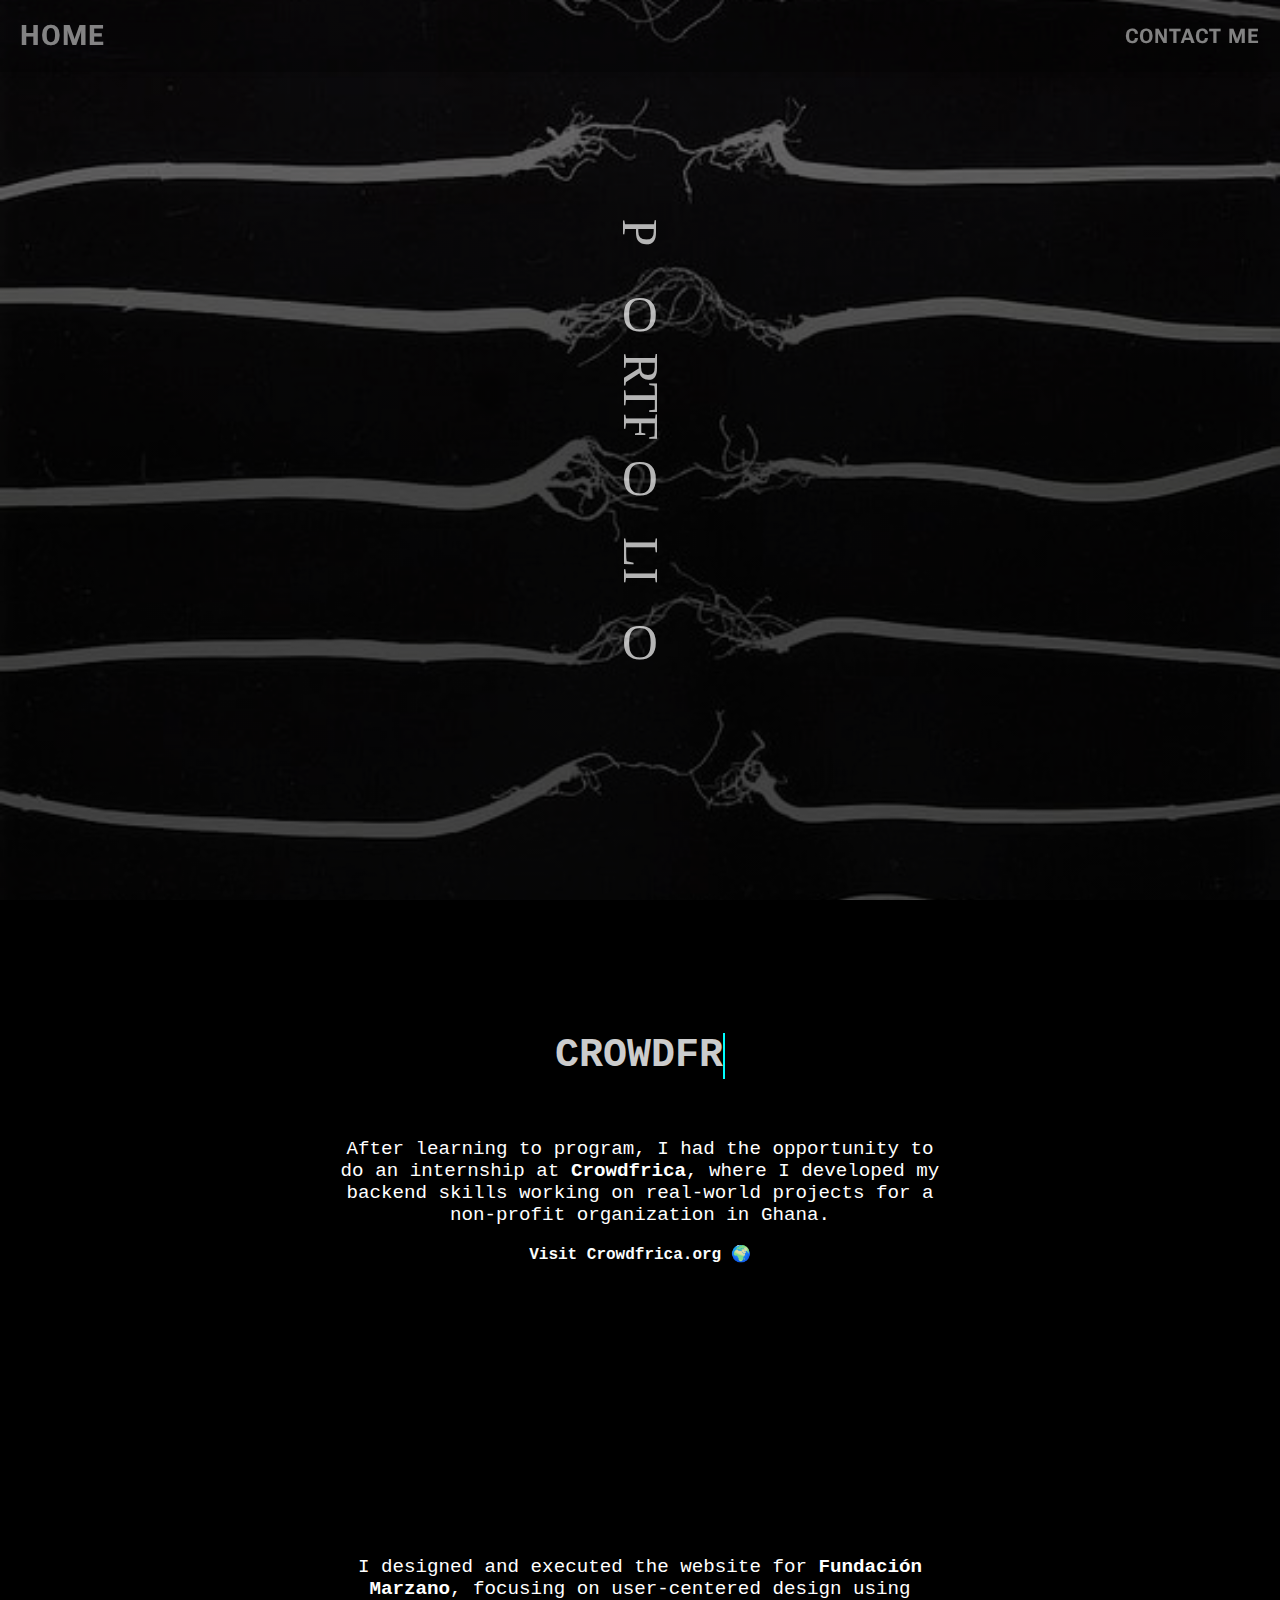
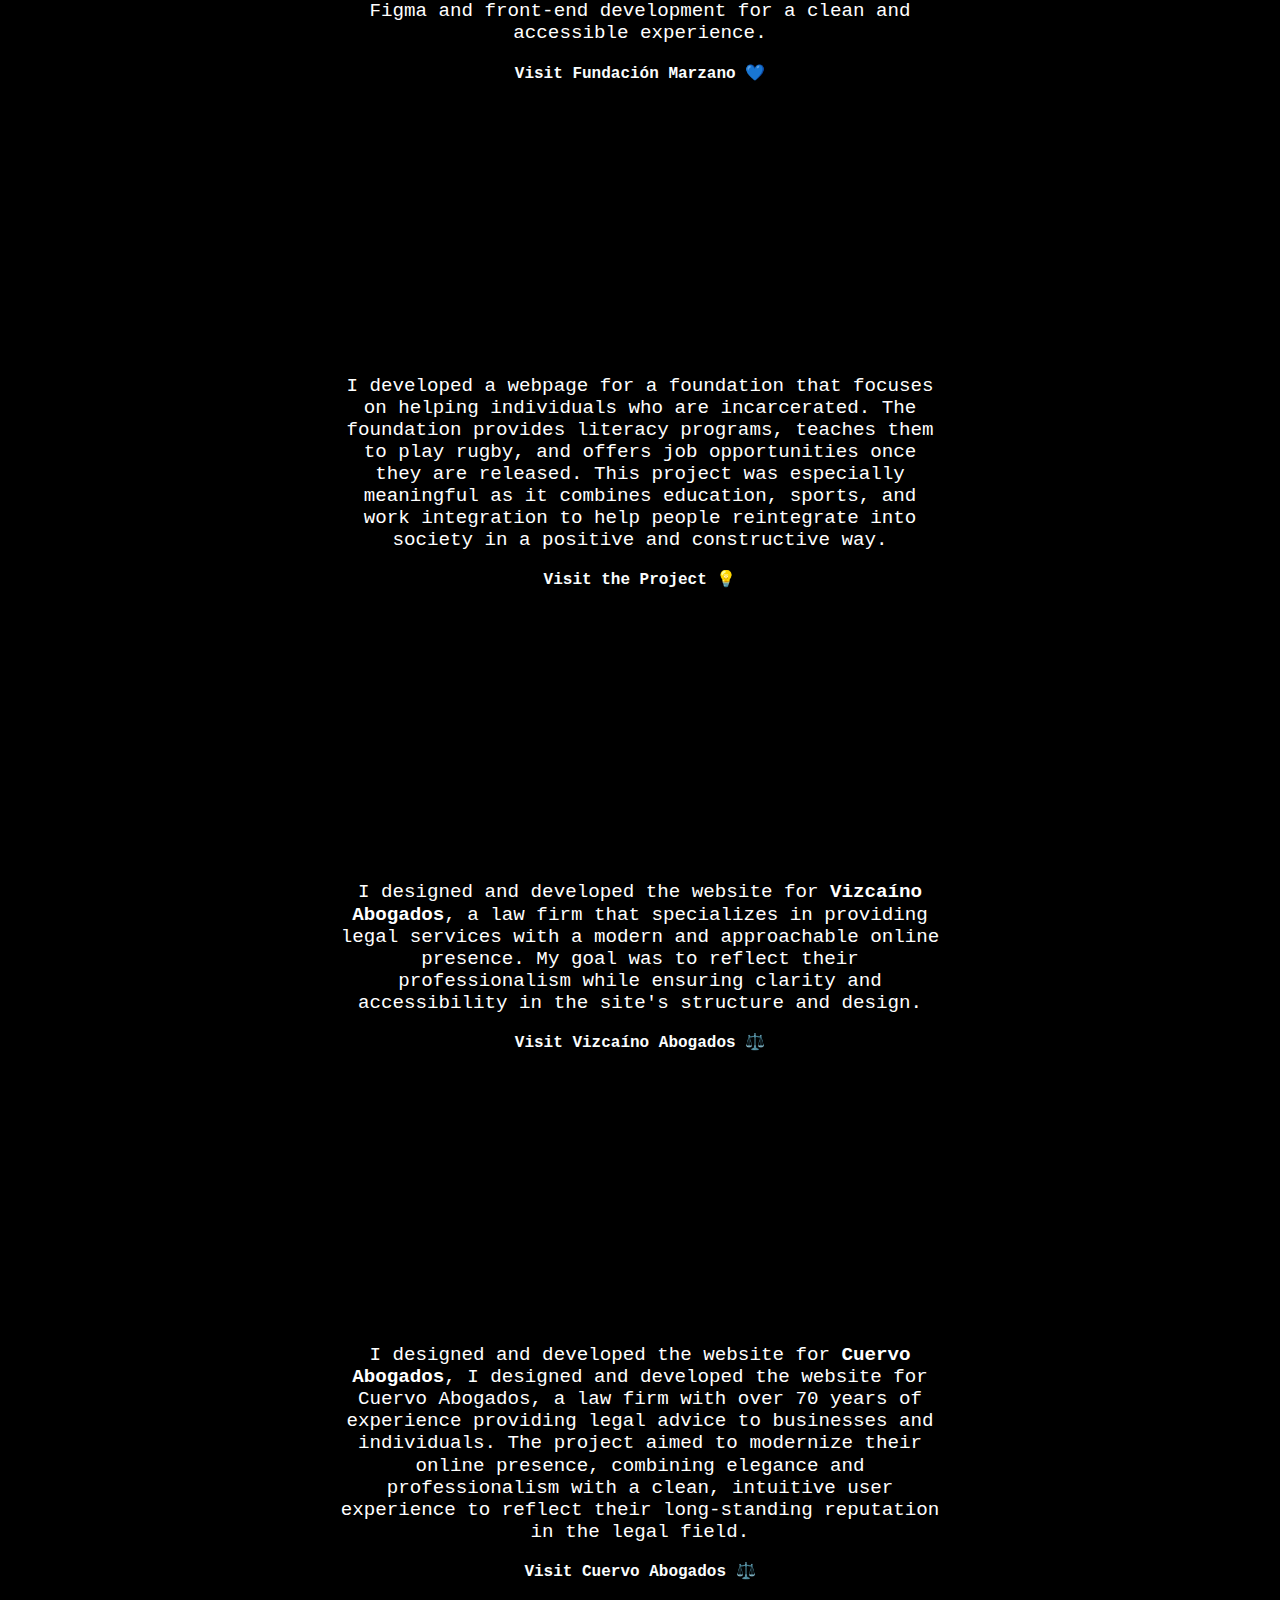
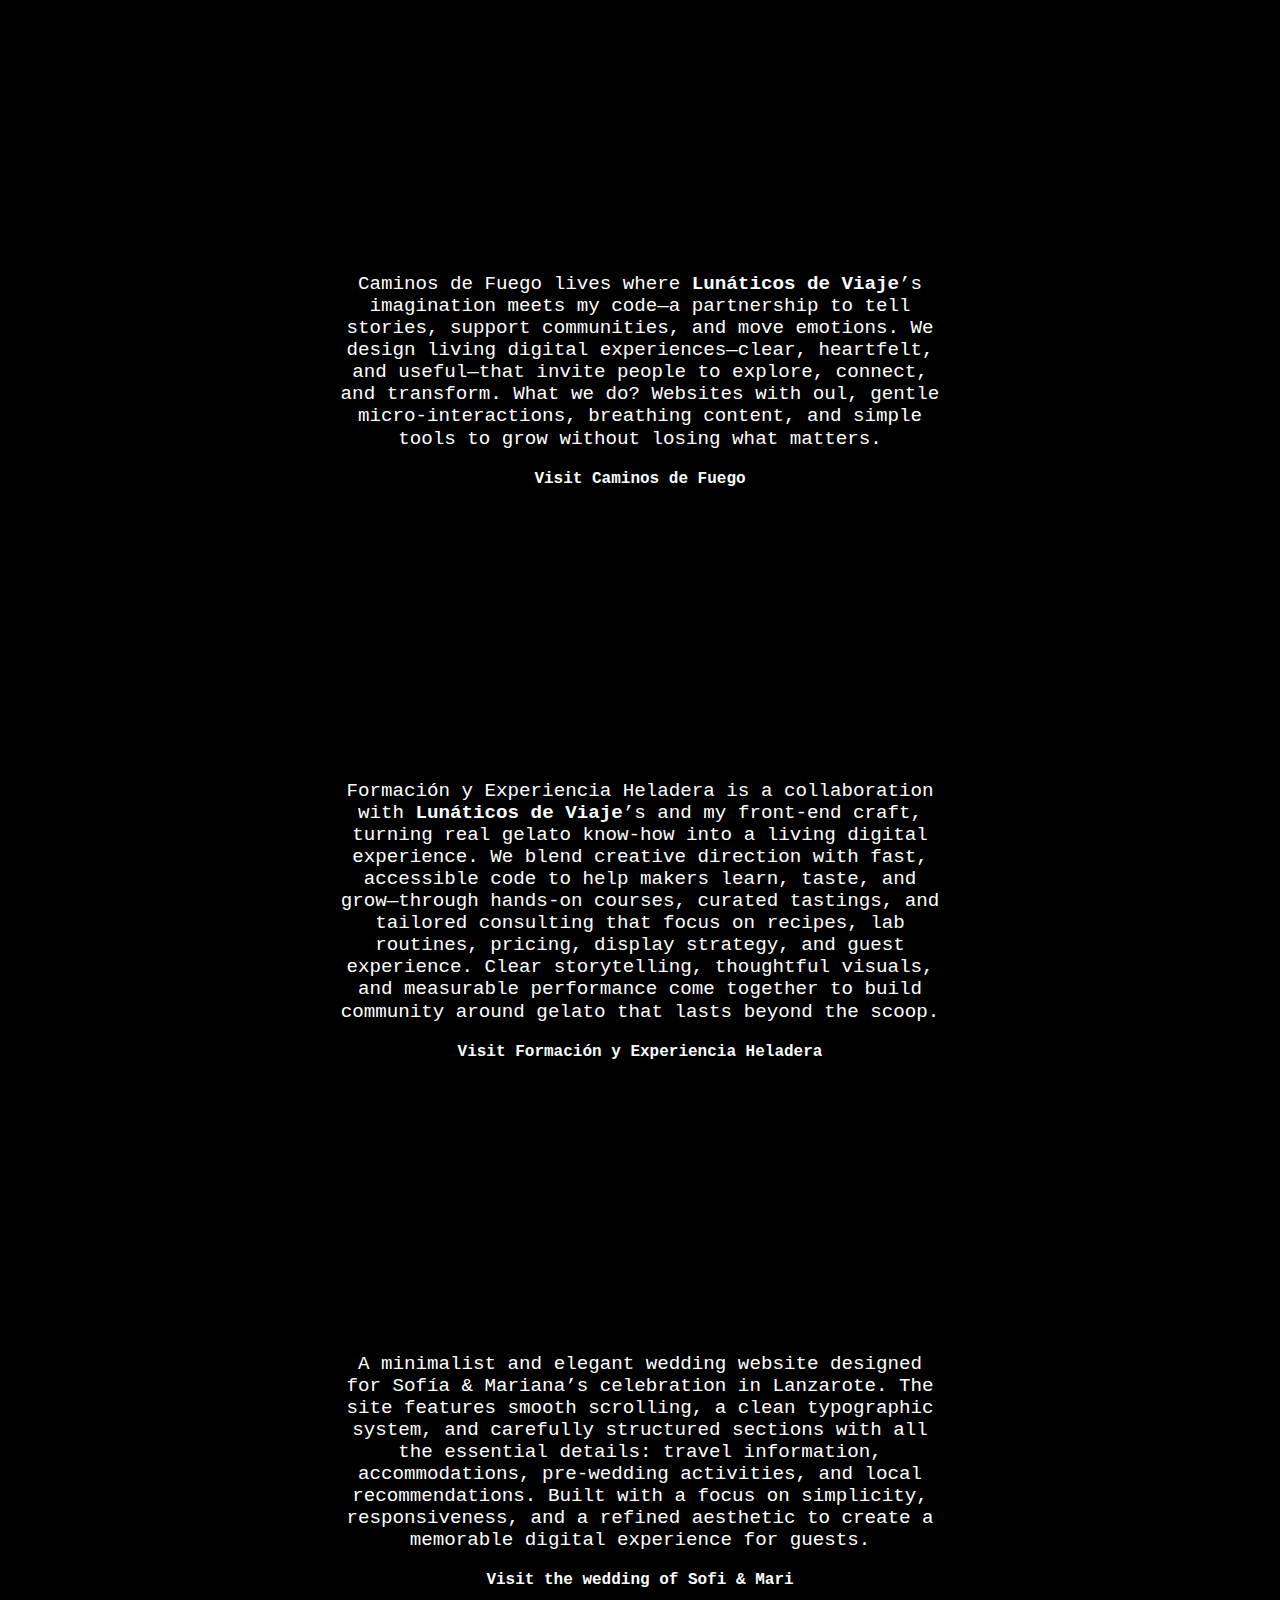
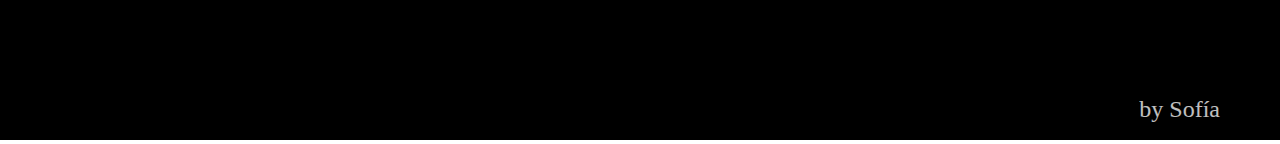
<file: pages/portfolio.html>
<!DOCTYPE html>
<html lang="en">
    <head>
        <meta charset="UTF-8">
        <meta name="viewport" content="width=device-width, initial-scale=1.0">
        <meta name="description" content="Frontend Developer.">
        <meta name="keywords" content="Sofia Larrea, Sofia, fullstack, frontend, AEM , Bootstrap, HTML, CSS, Javascript, Wordpress, Figma">
        <title>Portfolio de Sofía Larrea | Frontend Developer</title>
        <link rel="stylesheet" href="/css/style.css">
        <link rel="stylesheet" href="https://cdnjs.cloudflare.com/ajax/libs/font-awesome/6.5.1/css/all.min.css" integrity="sha512-DTOQO9RWCH3ppGqcWaEA1BIZOC6xxalwEsw9c2QQeAIftl+Vegovlnee1c9QX4TctnWMn13TZye+giMm8e2LwA==" crossorigin="anonymous" referrerpolicy="no-referrer">
        <link rel="stylesheet" href="https://cdnjs.cloudflare.com/ajax/libs/animate.css/4.1.1/animate.min.css">
        <script>
          const ua = navigator.userAgent.toLowerCase();

          if (/iphone|ipad|ipod/.test(ua) && /safari/.test(ua) && !/chrome/.test(ua)) {
            window.location.href = "portfolio_iphone.html";
          } else if (/android/.test(ua)) {
            // Es Android
            window.location.href = "portfolio.html";
          }
        </script>
    </head>
    <body>
        <header class="hero-portfolio">
            <div class="portfolio">
                <ul>
                    <li class="item rotate">P</li>
                    <li class="itemo">O</li>
                    <li class="item rotate">RTF</li>
                    <li class="itemo">O</li>
                    <li class="item rotate">LI</li>
                    <li class="itemo">O</li>
                </ul>
            </div>
                <nav id="navbar" class="portfolio-nav">
                    <div class="home">
                        <a href="index.html" class="h">Home</a>
                    </div>
                    <div class="menu-icon">
                        <a href="#navbar" class="open"><i class="fa-solid fa-bars" style="color: rgba(243, 233, 233, 0.659)"></i></a>
                        <a href="#" class="close"><i class="fa-solid fa-xmark" style="color: rgba(243, 233, 233, 0.659)"></i></a>
                    </div>
                    <ul class="navbar-links">
                      <!-- <li><a href="lifesketch.html">Life Sketch</a></li> -->
                        <li><a href="/pages/contact.html">Contact me</a></li><li>
                    </ul>
                </nav>
        </header>
       <main>
        <section class="project-section">
          <h2 id="typewriter" class="typewriter"></h2>
          <p>After learning to program, I had the opportunity to do an internship at <strong>Crowdfrica</strong>, where I developed my backend skills working on real-world projects for a non-profit organization in Ghana.</p>
          <a href="https://crowdfrica.org" target="_blank">Visit Crowdfrica.org 🌍</a>
        </section>
        <section class="project-section">
          <h2 id="typewriter-marzano" class="typewriter"></h2>
          <p>I designed and executed the website for <strong>Fundación Marzano</strong>, focusing on user-centered design using Figma and front-end development for a clean and accessible experience.</p>
          <a href="https://fundacionmarzano.org.ar/" target="_blank">Visit Fundación Marzano 💙</a>
        </section>
        <section class="project-section">
          <h2 id="typewriter-reintegration" class="typewriter"></h2>
          <p>I developed a webpage for a foundation that focuses on helping individuals who are incarcerated. The foundation provides literacy programs, teaches them to play rugby, and offers job opportunities once they are released. This project was especially meaningful as it combines education, sports, and work integration to help people reintegrate into society in a positive and constructive way.</p>
          <a href=https://www.caciques.org.ar target="_blank">Visit the Project 💡</a>
        </section>
        <section class="project-section">
          <h2 id="typewriter-vizcaino" class="typewriter"></h2>
          <p>I designed and developed the website for <strong>Vizcaíno Abogados</strong>, a law firm that specializes in providing legal services with a modern and approachable online presence. My goal was to reflect their professionalism while ensuring clarity and accessibility in the site's structure and design.</p>
          <a href="https://vizcaino-abogados.com" target="_blank">Visit Vizcaíno Abogados ⚖️</a>
        </section>
         <section class="project-section">
          <h2 id="typewriter-cuervo" class="typewriter"></h2>
          <p>I designed and developed the website for <strong>Cuervo Abogados</strong>, I designed and developed the website for Cuervo Abogados, a law firm with over 70 years of experience providing legal advice to businesses and individuals. The project aimed to modernize their online presence, combining elegance and professionalism with a clean, intuitive user experience to reflect their long-standing reputation in the legal field.</p>
          <a href="https://cuervo-abogados.com" target="_blank">Visit Cuervo Abogados ⚖️</a>
        </section>
         <section class="project-section">
          <h2 id="typewriter-caminosdefuego" class="typewriter"></h2>
             <p>
                  Caminos de Fuego lives where 
                  <a href="https://lunaticosdeviaje.com" target="_blank" rel="noopener noreferrer">Lunáticos de Viaje</a>’s 
                  imagination meets my code—a partnership to tell stories, support communities, and move emotions.
                  We design living digital experiences—clear, heartfelt, and useful—that invite people to explore, connect, and transform.
                  What we do? Websites with <s></s>oul, gentle micro-interactions, breathing content, and simple tools to grow without losing what matters.
                </p>

          <a href="https://caminosdefuego.com/" target="_blank">Visit Caminos de Fuego</a>
        </section>
        <section class="project-section">
          <h2 id="typewriter-formacion" class="typewriter"></h2>
          <p> Formación y Experiencia Heladera is a collaboration with <a href="https://lunaticosdeviaje.com" target="_blank" rel="noopener noreferrer">Lunáticos de Viaje</a>’s  and my front-end craft, turning real gelato know-how into a living digital experience. We blend creative direction with fast, accessible code to help makers learn, taste, and grow—through hands-on courses, curated tastings, and tailored consulting that focus on recipes, lab routines, pricing, display strategy, and guest experience. Clear storytelling, thoughtful visuals, and measurable performance come together to build community around gelato that lasts beyond the scoop.</p>
          <a href="https://www.formacionyexperienciaheladera.com/" target="_blank">Visit Formación y Experiencia Heladera</a>
        </section>
        <section class="project-section">
          <h2 id="typewriter-wedding" class="typewriter"></h2>
          <p>A minimalist and elegant wedding website designed for Sofía & Mariana’s celebration in Lanzarote. The site features smooth scrolling, a clean typographic system, and carefully structured sections with all the essential details: travel information, accommodations, pre-wedding activities, and local recommendations. Built with a focus on simplicity, responsiveness, and a refined aesthetic to create a memorable digital experience for guests.</p>
          <a href="https://bodasofiymari.netlify.app/" target="_blank">Visit the wedding of Sofi & Mari</a>
        </section>
       </main>

       <footer class="footer">
        <div class="footer-link">
            <a href="https://github.com/sofilarrea"><i class="fab fa-github"></i></a>
            <a href="https://www.linkedin.com/in/sofia-alejandra-larrea/"><i class="fab fa-linkedin"></i></a>
        </div>
        <div class="firma">
            <p>by Sofía</p>
        </div>
    </footer>
        <script src="/portfolio.js"></script>
    </body>

</html>
</file>
<file: css/style.css>
/* Stylesheets */
@import url('./normalize.css');
@import url('./mobile.css');
@import url('./tablet.css') screen and (min-width: 768px);
@import url('./desktop.css') screen and (min-width: 1024px);

 


/* Fonts */

@import url('https://fonts.googleapis.com/css2?family=Inter+Tight:ital,wght@0,100;0,200;1,900&family=Roboto+Flex:opsz,wght@8..144,200;8..144,400&display=swap');
@import url('https://fonts.googleapis.com/css2?family=Playfair+Display:ital,wght@0,700;1,900&display=swap');
@import url('https://fonts.googleapis.com/css2?family=Grape+Nuts&display=swap');
@font-face {
    font-family: 'Cashrole' ;
    src: url(./assests/fonts/Cashrole.ttf);
}





/* Root */ 
:root {    
    --color-primary: #000;
    --color-secundary: #fff;
    --color-tertiary: #6F6F6F;
    --font-family-one: 'Roboto Flex', sans-serif;
    --font-family-two: 'Inter Tight', sans-serif;
    --font-family-three: 'Playfair Display', serif;
    --font-family-four: 'Cashrole', serif;
    --font-family-five: 'Grape Nuts', cursive;
    --glass-effect: #fafafa10;
    --color-smoke: #84837D;
    --font-size-p: 1.2rem;
    --font-size-h1-mobile: 2.2rem;
    --scroll-behavior: none; 
}
.html{
    scroll-behavior: smooth;
    
}
</file>
